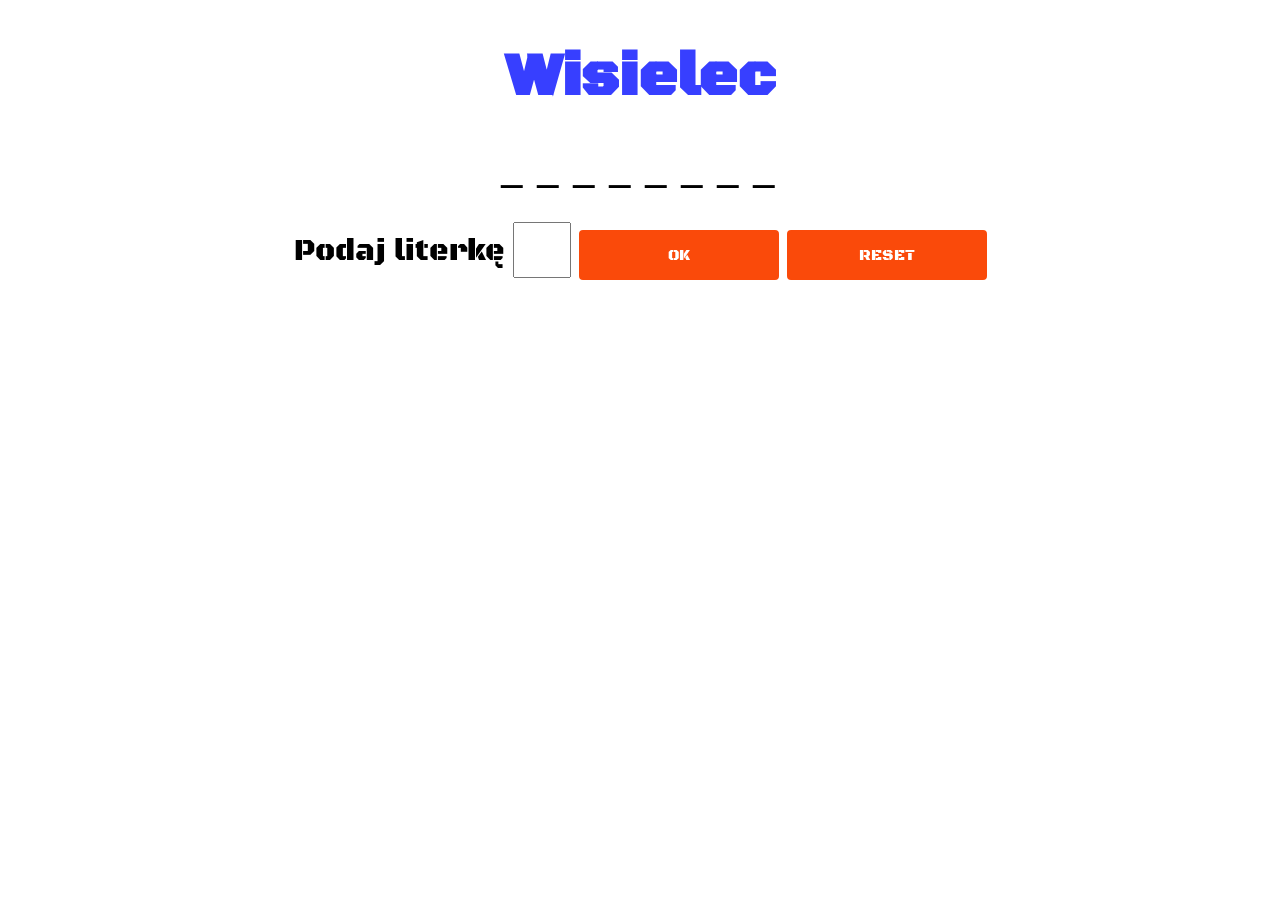
<file: lekcja28/index.html>
<!DOCTYPE html>
<html lang="pl">
  <head>
    <title>Wisielec</title>
    <meta charset="utf-8">
    <meta http-equiv="X-UA-Compatible" content="IE=edge">
    <meta name="viewport" content="width=device-width, initial-scale=1">
    
    <!-- import the webpage's stylesheet -->
    <link rel="stylesheet" href="style.css">
    <!-- import the webpage's javascript file -->
    <script src="script.js" defer></script>
  </head>  
  <body>
    
    <div id="kontener">
      
    
    <h1>Wisielec</h1>
    
    <p id="gra"><!--tutaj będziemy wyświetlać zasłonięte hasło i jeśli dobrze odgadiemy to będzie odkrywana dana litera-->
      
    </p>
  
   
    <label>Podaj literkę</label>
    <input id="litera" type="text" maxlength="1"><!--pole do wpisywania liter-->
      
    <button id="ok">Ok</button>
     <!-- przycisk pojawiający się na koniec gry--> 
    <button id="reset">reset </button>
      
    <!--tutaj będziemy wyświetlać komunikaty typu przegrana/zwycięstwo/ brak literki/ powtórzona literka-->
      <h3 id="komunikat">
    
      </h3>
        
    
      <div><!--miejsce gdzie będzie pojawiać się szubienica-->
        
          <img id="wisielec" src="wisielec.png" width="300">
        
      </div>
  
    </div>
  
  </body>
</html>
</file>
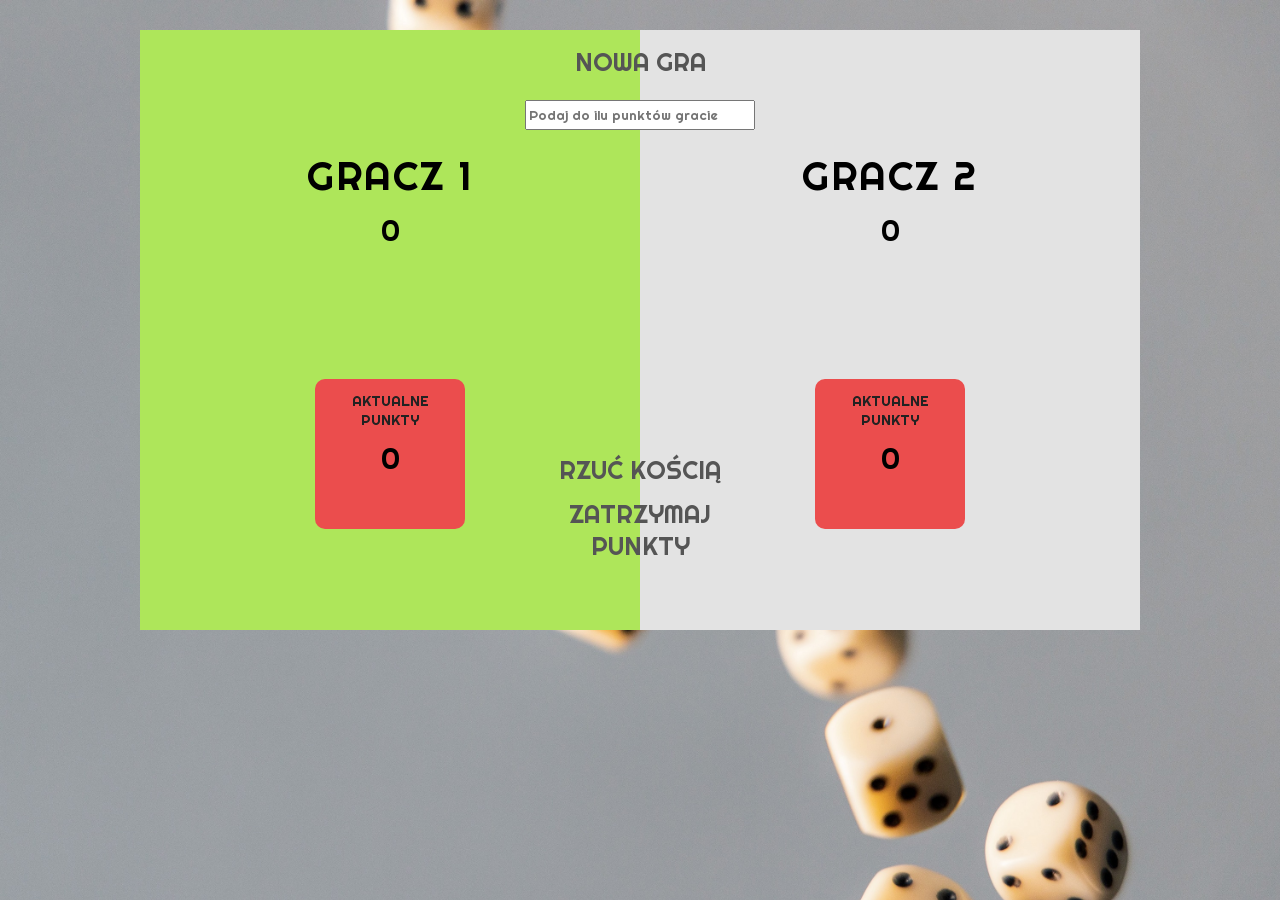
<file: lekcja29/index.html>
<!DOCTYPE html>
<html lang="pl">
  <head>
    <meta charset="utf-8" />
    <meta http-equiv="X-UA-Compatible" content="IE=edge" />
    <meta name="viewport" content="width=device-width, initial-scale=1" />

    <title>Gra w kości</title>

    <!-- import the webpage's stylesheet -->
    <link rel="stylesheet" href="style.css" />

    <!-- import the webpage's javascript file -->
    <script src="script.js" defer=""></script>

    <link rel="icon" href="kosc6.png">
    
  </head>
  <body>
    <div class="pole-gry clearfix">
      <div class="gracz-0-panel aktywny">
        <div class="nazwa-gracza" id="nazwa-0">Gracz 1</div>
        <div class="wynik-gracza" id="wynik-0">0</div>
        <div class="gracz-aktualne-pudelko">
          <div class="etykietka-gracza">Aktualne punkty</div>
          <div class="wynik-gracza" id="aktualne-punkty-0">0</div>
        </div>
      </div>

      <div class="gracz-1-panel" >
        <div class="nazwa-gracza" id="nazwa-1">Gracz 2</div>
        <div class="wynik-gracza" id="wynik-1">0</div>
        <div class="gracz-aktualne-pudelko">
          <div class="etykietka-gracza">Aktualne punkty</div>
          <div class="wynik-gracza" id="aktualne-punkty-1">0</div>
        </div>
      </div>

      <button class="btn-nowa-gra">Nowa gra</button>
      <button class="btn-rzuc">Rzuć kością</button>
      <button class="btn-zatrzymaj">Zatrzymaj punkty</button>

      <input 
        id="wartosc" 
        class="punkty-max" 
        min="1" 
        type="number" 
        placeholder="Podaj do ilu punktów gracie"
      >
  
      <img src="kosc6.png" class="kosc" style="display: none;"/>
      
    
       
    </div>

   
  </body>
</html>
</file>
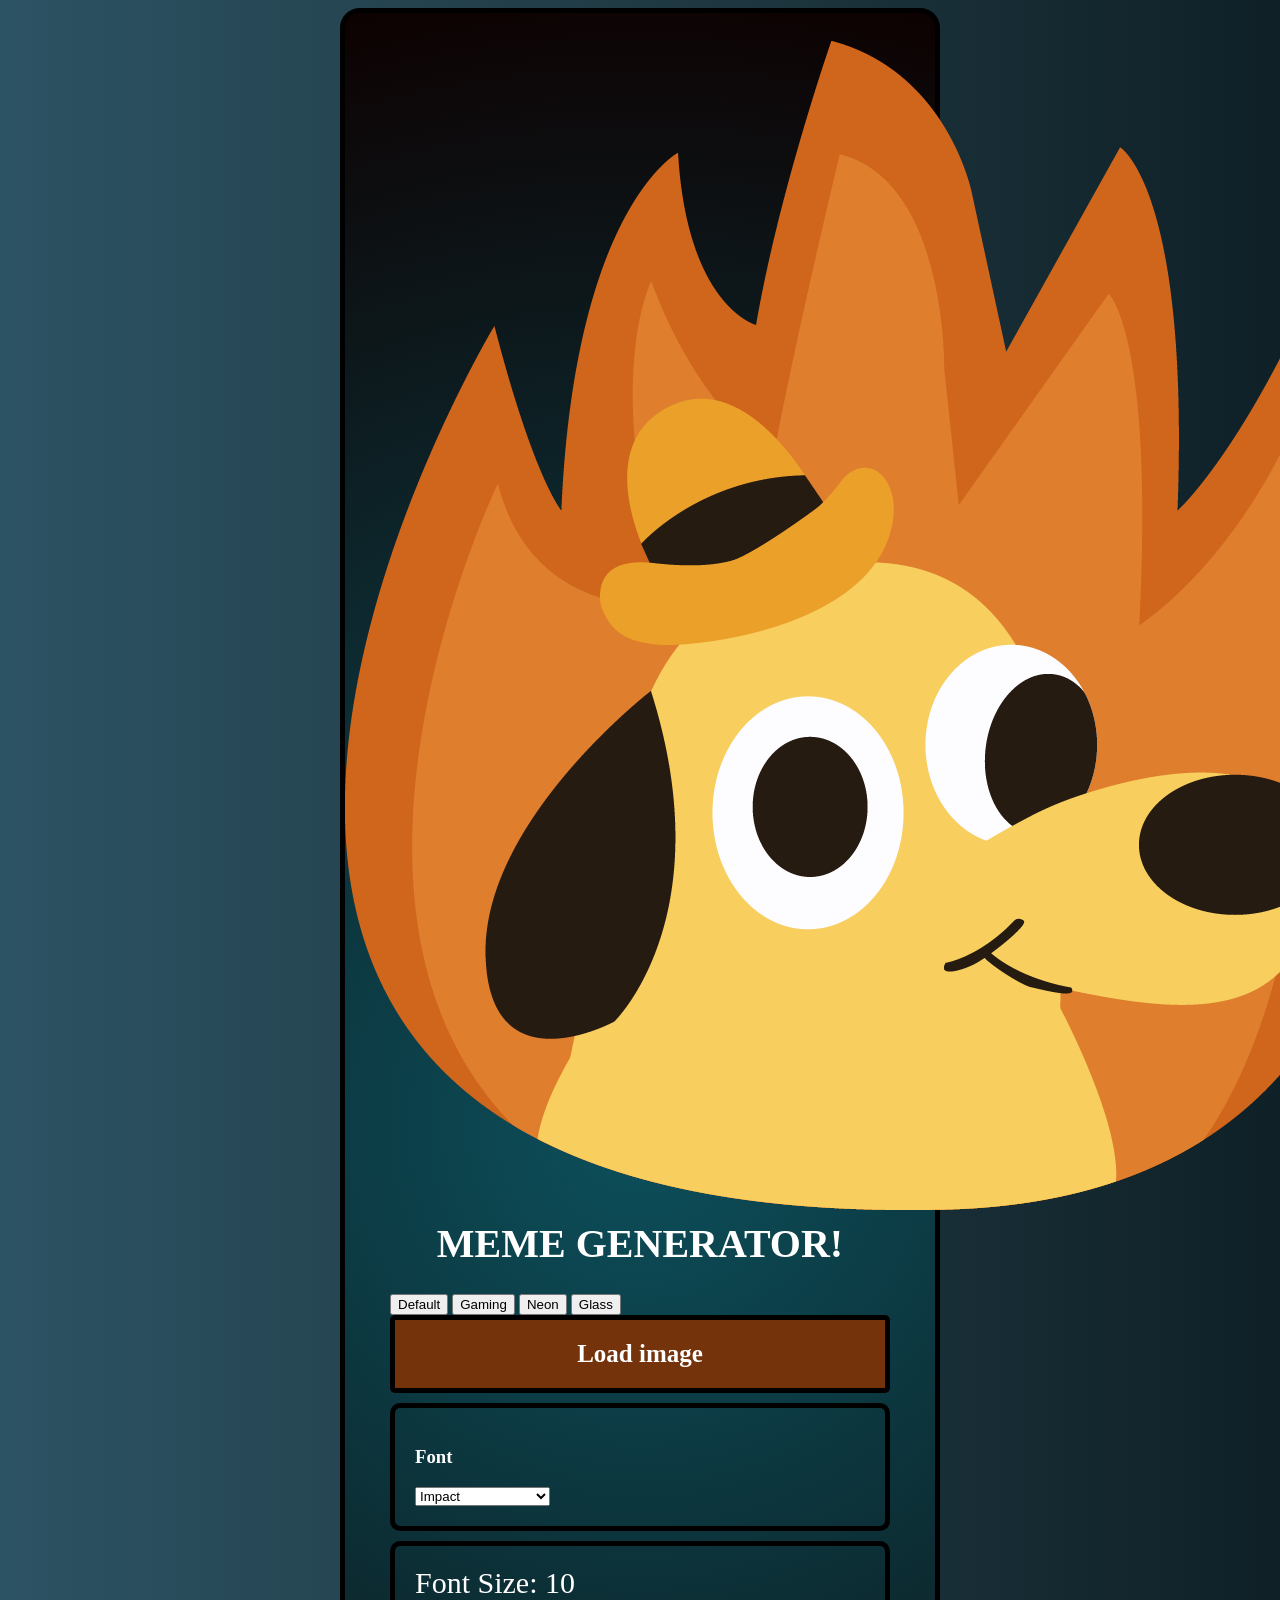
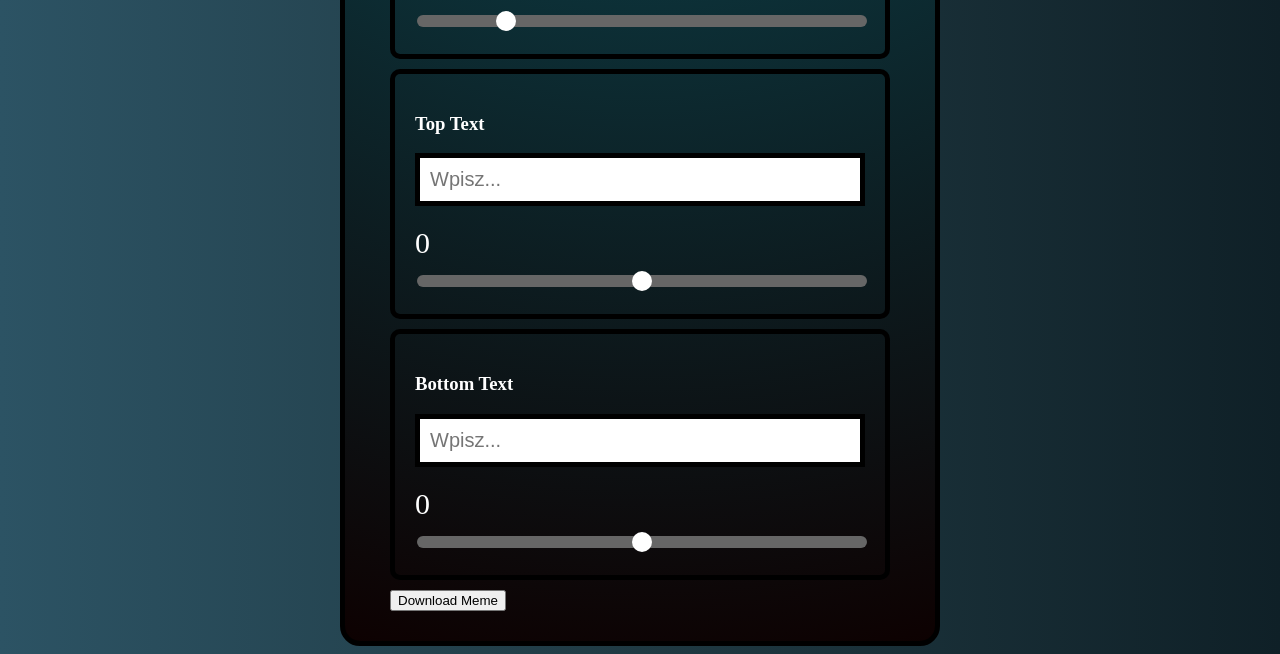
<file: lekcja33/index.html>
<!DOCTYPE html>
<html lang="en">

<head>
    <meta charset="UTF-8">
    <meta name="viewport" content="width=device-width, initial-scale=1.0">
    <title>MEME GENERATOR</title>
    <link id="theme-style" rel="stylesheet" href="style.css">
    <link href="https://fonts.googleapis.com/css2?family=Roboto&family=Open+Sans&family=Montserrat&display=swap"
        rel="stylesheet">
    <script src="script.js" defer></script>
</head>

<body>
    <div id="container">
        <h1>
            <img class="icon" src="dog_icon.png">
            Meme generator!
        </h1>
        <div id="panel">

            <div class="theme-buttons">
                <button id="style.css" data-theme="default" onclick="setStyle('style.css')">Default</button>
                <button id="style-gaming.css" data-theme="gaming" onclick="setStyle('style-gaming.css')">Gaming</button>
                <button id="style-neon.css" data-theme="neon" onclick="setStyle('style-neon.css')">Neon</button>
                <button id="style-glassmorphism.css" data-theme="glass"
                    onclick="setStyle('style-glassmorphism.css')">Glass</button>
            </div>

            <label id="image-button">
                <input type="file" id="select-picture">
                Load image
            </label>

            <div class="box">
                <h3 class="box-title">Font</h3>
                <select id="font-family">
                    <option value="Impact" style="font-family: Impact;">Impact</option>
                    <option value="Arial" style="font-family: Arial, sans-serif;">Arial</option>
                    <option value="Verdana" style="font-family: Verdana, sans-serif;">Verdana</option>
                    <option value="Georgia" style="font-family: Georgia, serif;">Georgia</option>
                    <option value="Times New Roman" style="font-family: 'Times New Roman', serif;">Times New Roman</option>
                    <option value="Courier New" style="font-family: 'Courier New', monospace;">Courier New</option>
                    <option value="Trebuchet MS" style="font-family: 'Trebuchet MS', sans-serif;">Trebuchet MS</option>
                    <option value="Comic Sans MS" style="font-family: 'Comic Sans MS', cursive;">Comic Sans MS</option>
                </select>
            </div>

            <div class="box range">
                <span id="font-size-value">Font Size: 10</span>
                <input type="range" id="font-size" min="1" max="50" class="offset-range" value="10">
            </div>

            <div class="box">
                <h3 class="box-title">Top Text</h3>
                <input type="text" id="text-top" class="textbox" placeholder="Wpisz...">

                <label class="range group">
                    <span id="offset-top-value" class="range-value">0</span>
                    <input type="range" id="offset-top" min="-100" max="100" class="offset-range" value="0">
                </label>
            </div>

            <canvas id="meme"></canvas>

            <div class="box">
                <h3 class="box-title">Bottom Text</h3>
                <input type="text" id="text-bottom" class="textbox" placeholder="Wpisz...">

                <label class="range group">
                    <span id="offset-bottom-value" class="range-value">0</span>
                    <input type="range" id="offset-bottom" min="-100" max="100" class="offset-range" value="0">
                </label>
            </div>

            

            <button id="download-button">Download Meme</button>
        </div>

    </div>
</body>

</html>
</file>
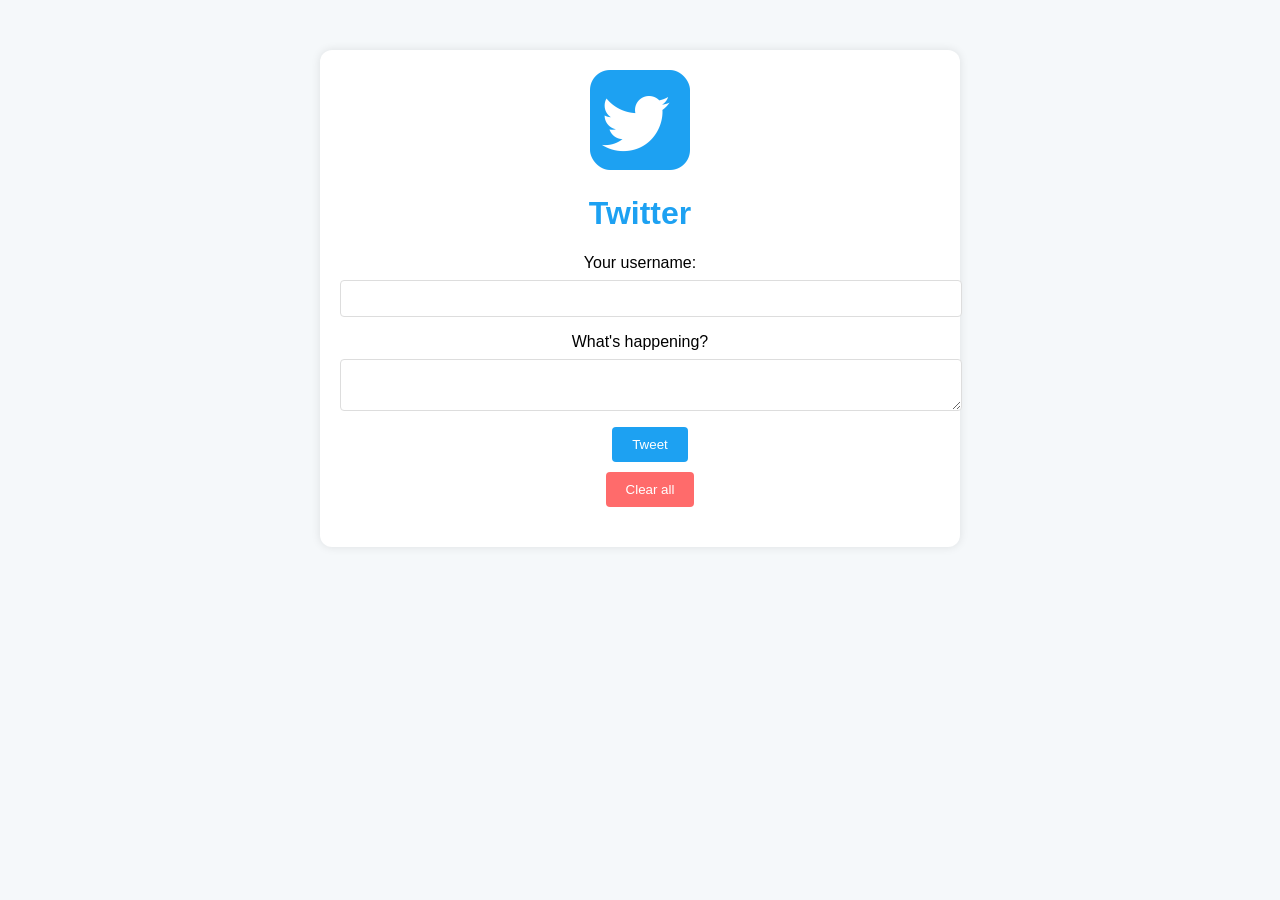
<file: lekcja35 gotowy/index.html>
<!DOCTYPE html>
<html lang="pl">
<head>
    <meta charset="UTF-8">
    <meta name="viewport" content="width=device-width, initial-scale=1.0">
    <link rel="icon" href="twitter.png" />
    <title>Twitter</title>
    <link rel="stylesheet" href="style.css">
</head>
<body>
    <div class="container">
        <img src="twitter.png" class="twitter-logo">
        <h1>Twitter</h1>

        <form id="tweetForm">
            <label for="username">Your username:</label>
            <input type="text" id="username" name="username" required>
            <label for="tweetContent">What's happening?</label>
            <textarea id="tweetContent" name="tweet" required></textarea>
            <button type="submit">Tweet</button>
        </form>

        <button id="clearButton" class="clear-button">Clear all</button>

        <div id="tweets"></div>
    </div>

    <script src="script.js"></script>
</body>
</html>
</file>
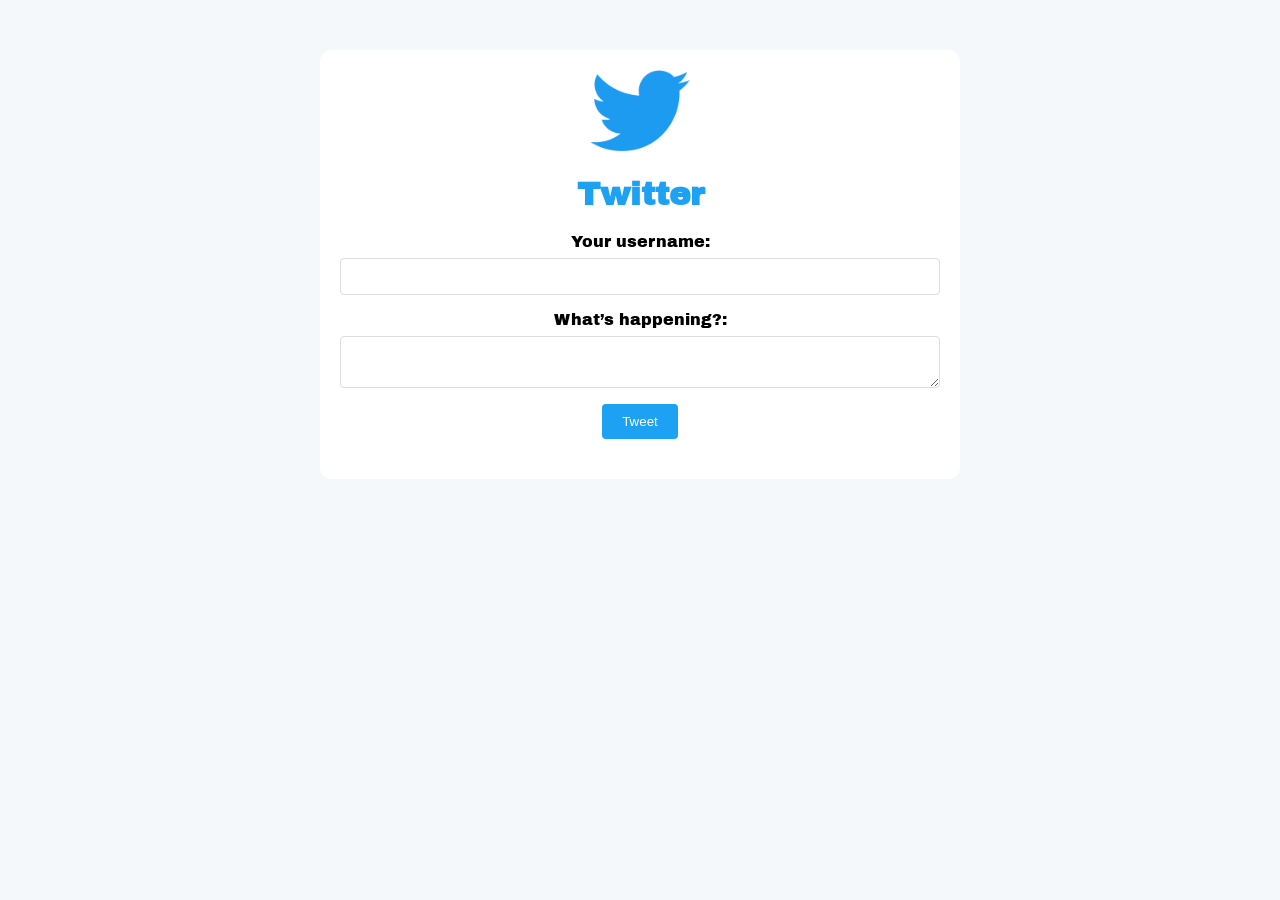
<file: lekcja35/index.html>
<!DOCTYPE html>
<html lang="en">
<head>
    <meta charset="UTF-8">
    <meta name="viewport" content="width=device-width, initial-scale=1.0">
    <link rel="icon" href="twitter.png"/>
    <title>Twitter</title>
    <link rel="stylesheet" href="style.css"/>
    <script src="script.js" defer></script>
</head>
<body>
    
    <main class="container">
        <img src="twitter.png" class="twitter-logo">
        <h1>Twitter</h1>
        <form id="tweetForm">

            <label for="username">Your username:</label>
            <input type="text" id="username" name="username" required>

            <label for="tweet">What’s happening?:</label>
            <textarea id="tweet" name="tweet" required></textarea>

            <button type="submit">Tweet</button>
        </form>

        <div id="tweets"></div>

    </main>

</body>
</html>
</file>
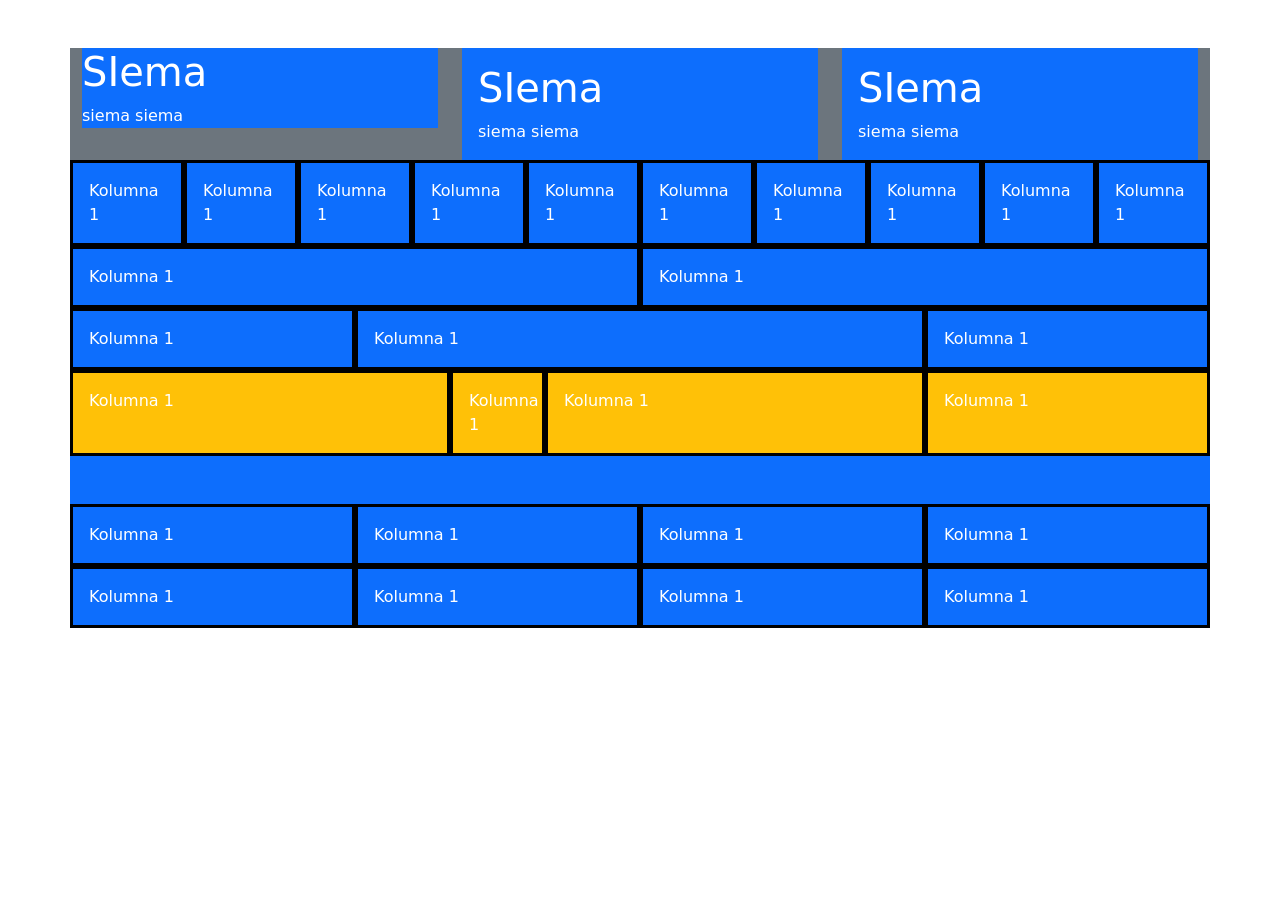
<file: lekcja38/index.html>
<!DOCTYPE html>
<html lang="pl">

<head>
    <meta charset="UTF-8">
    <title>Title</title>
    <link href="https://cdn.jsdelivr.net/npm/bootstrap@5.3.8/dist/css/bootstrap.min.css" rel="stylesheet"
        integrity="sha384-sRIl4kxILFvY47J16cr9ZwB07vP4J8+LH7qKQnuqkuIAvNWLzeN8tE5YBujZqJLB" crossorigin="anonymous">
    <script defer src="https://cdn.jsdelivr.net/npm/bootstrap@5.3.8/dist/js/bootstrap.bundle.min.js"
        integrity="sha384-FKyoEForCGlyvwx9Hj09JcYn3nv7wiPVlz7YYwJrWVcXK/BmnVDxM+D2scQbITxI"
        crossorigin="anonymous"></script>
</head>

<body>
    <main class="container mt-5 bg-primary text-white">
        <div class="row bg-secondary">
            <div class="col-md-4">
                <div class=" bg-primary">
                    <h1>SIema</h1>
                    <div>siema siema</div>
                </div>

            </div>
            <div class="col-md-4">
                <div class="p-3 bg-primary">
                    <h1>SIema</h1>
                    <div>siema siema</div>
                </div>

            </div>
            <div class="col-md-4">
                <div class="p-3 bg-primary">
                    <h1>SIema</h1>
                    <div>siema siema</div>
                </div>

            </div>
        </div>
        <div class="row">
            <div class="col border border-3 border-black p-3">Kolumna 1</div>
            <div class="col border border-3 border-black p-3">Kolumna 1</div>
            <div class="col border border-3 border-black p-3">Kolumna 1</div>
            <div class="col border border-3 border-black p-3">Kolumna 1</div>
            <div class="col border border-3 border-black p-3">Kolumna 1</div>
            <div class="col border border-3 border-black p-3">Kolumna 1</div>
            <div class="col border border-3 border-black p-3">Kolumna 1</div>
            <div class="col border border-3 border-black p-3">Kolumna 1</div>
            <div class="col border border-3 border-black p-3">Kolumna 1</div>
            <div class="col border border-3 border-black p-3">Kolumna 1</div>
            <div class="col border border-3 border-black p-3">Kolumna 1</div>
            <div class="col border border-3 border-black p-3">Kolumna 1</div>
        </div>
        <div class="row">
            <div class="col-3 border border-3 border-black p-3">Kolumna 1</div>
            <div class="col-6 border border-3 border-black p-3">Kolumna 1</div>
            <div class="col-3 border border-3 border-black p-3">Kolumna 1</div>
        </div>
        <div class="row bg-warning">
            <div class="col-4 border border-3 border-black p-3">Kolumna 1</div>
            <div class="col-1 border border-3 border-black p-3">Kolumna 1</div>
            <div class="col-4 border border-3 border-black p-3">Kolumna 1</div>
            <div class="col-3 border border-3 border-black p-3">Kolumna 1</div>
        </div>

        <br><br>

        <div class="row">
            <div class="col border border-3 border-black p-3">Kolumna 1</div>
            <div class="col border border-3 border-black p-3">Kolumna 1</div>
            <div class="col border border-3 border-black p-3">Kolumna 1</div>
            <div class="col border border-3 border-black p-3">Kolumna 1</div>
        </div>
        <div class="row">
            <div class="col-12 col-sm-6 col-lg-3 border border-3 border-black p-3">Kolumna 1</div>
            <div class="col-12 col-sm-6 col-lg-3 border border-3 border-black p-3">Kolumna 1</div>
            <div class="col-12 col-sm-6 col-lg-3 border border-3 border-black p-3">Kolumna 1</div>
            <div class="col-12 col-sm-6 col-lg-3 border border-3 border-black p-3">Kolumna 1</div>

        </div>

    </main>
</body>

</html>
</file>
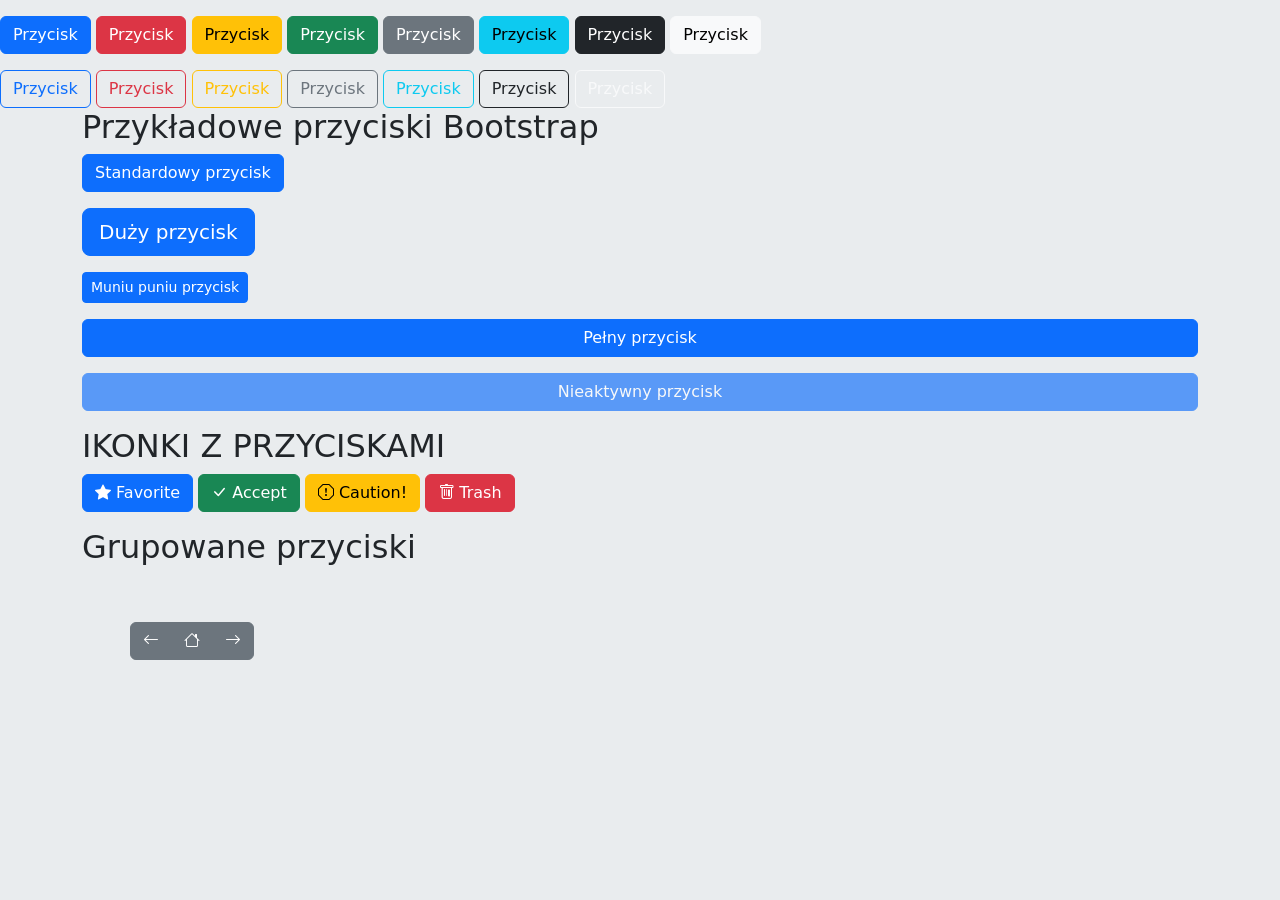
<file: lekcja40 przyciski/index.html>
<!DOCTYPE html>
<html lang="pl">

<head>
    <meta charset="UTF-8">
    <title>Title</title>
    <link href="https://cdn.jsdelivr.net/npm/bootstrap@5.3.8/dist/css/bootstrap.min.css" rel="stylesheet"
        integrity="sha384-sRIl4kxILFvY47J16cr9ZwB07vP4J8+LH7qKQnuqkuIAvNWLzeN8tE5YBujZqJLB" crossorigin="anonymous">
    <script defer src="https://cdn.jsdelivr.net/npm/bootstrap@5.3.8/dist/js/bootstrap.bundle.min.js"
        integrity="sha384-FKyoEForCGlyvwx9Hj09JcYn3nv7wiPVlz7YYwJrWVcXK/BmnVDxM+D2scQbITxI"
        crossorigin="anonymous"></script>
    <link rel="stylesheet" href="https://cdn.jsdelivr.net/npm/bootstrap-icons@1.13.1/font/bootstrap-icons.min.css">
</head>

<body style="background-color: rgb(233, 236, 238);">

    <button class="btn btn-primary mt-3">Przycisk</button>
    <button class="btn btn-danger mt-3">Przycisk</button>
    <button class="btn btn-warning mt-3">Przycisk</button>
    <button class="btn btn-success mt-3">Przycisk</button>
    <button class="btn btn-secondary mt-3">Przycisk</button>
    <button class="btn btn-info mt-3">Przycisk</button>
    <button class="btn btn-dark mt-3">Przycisk</button>
    <button class="btn btn-light mt-3">Przycisk</button>
    <br>
    <button class="btn btn-outline-primary mt-3">Przycisk</button>
    <button class="btn btn-outline-danger mt-3">Przycisk</button>
    <button class="btn btn-outline-warning mt-3">Przycisk</button>
    <button class="btn btn-outline-secondary mt-3">Przycisk</button>
    <button class="btn btn-outline-info mt-3">Przycisk</button>
    <button class="btn btn-outline-dark mt-3">Przycisk</button>
    <button class="btn btn-outline-light mt-3">Przycisk</button>

    <div class="container">
        <h2>Przykładowe przyciski Bootstrap</h2>

        <div class="mb-3">
            <button class="btn btn-primary">Standardowy przycisk</button>
        </div>
        <div class="mb-3">
            <button class="btn btn-primary btn-lg">Duży przycisk</button>
        </div>
        <div class="mb-3">
            <button class="btn btn-primary btn-sm">Muniu puniu przycisk</button>
        </div>
        <div class="mb-3">
            <button class="btn btn-primary w-100">Pełny przycisk</button>
        </div>
        <div class="mb-3">
            <button class="btn btn-primary w-100 disabled">Nieaktywny przycisk</button>
        </div>
    </div>

    <div class="container mt-3">
        <h2>IKONKI Z PRZYCISKAMI</h2>

        <button class="btn btn-primary">
            <i class="bi bi-star-fill"></i>
            Favorite
        </button>

        <button class="btn btn-success">
            <i class="bi bi-check-lg"></i>
            Accept
        </button>
        <button class="btn btn-warning">
            <i class="bi bi-exclamation-octagon"></i>
            Caution!
        </button>
        <button class="btn btn-danger">
            <i class="bi bi-trash"></i>
            Trash
        </button>
    </div>

    <div class="container mt-3">
        <h2>Grupowane przyciski</h2>

        <div class="btn-group m-5">
            <button class="btn btn-secondary">
                <i class="bi bi-arrow-left"></i>
            </button>
            <button class="btn btn-secondary">
                <i class="bi bi-house"></i>
            </button>
            <button class="btn btn-secondary">
                <i class="bi bi-arrow-right"></i>
            </button>
        </div>

    </div>

</body>

</html>
</file>
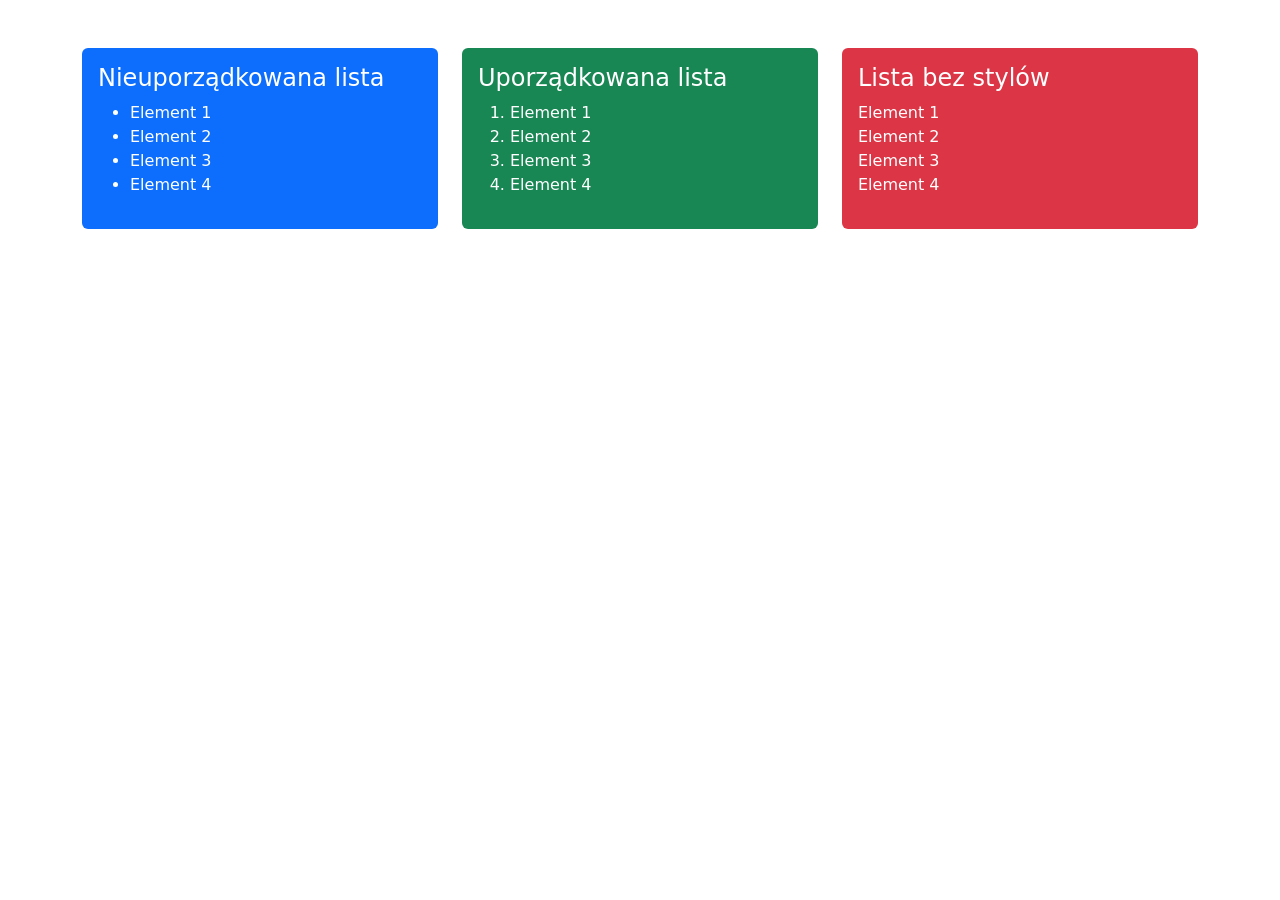
<file: lekcja39/gotowe3listy/index.html>
<!DOCTYPE html>
<html lang="pl">

<head>
    <meta charset="UTF-8">
    <title>Title</title>
    <link href="https://cdn.jsdelivr.net/npm/bootstrap@5.3.8/dist/css/bootstrap.min.css" rel="stylesheet"
        integrity="sha384-sRIl4kxILFvY47J16cr9ZwB07vP4J8+LH7qKQnuqkuIAvNWLzeN8tE5YBujZqJLB" crossorigin="anonymous">
    <script defer src="https://cdn.jsdelivr.net/npm/bootstrap@5.3.8/dist/js/bootstrap.bundle.min.js"
        integrity="sha384-FKyoEForCGlyvwx9Hj09JcYn3nv7wiPVlz7YYwJrWVcXK/BmnVDxM+D2scQbITxI"
        crossorigin="anonymous"></script>
</head>

<body>

    <div class="container mt-5">
        <div class="row">
            <!-- Nieuporządkowana lista -->
            <div class="col-md-4">
                <div class="p-3 mb-3 bg-primary text-white rounded">

                    <h4>Nieuporządkowana lista</h4>
                    <ul>
                        <li>Element 1</li>
                        <li>Element 2</li>
                        <li>Element 3</li>
                        <li>Element 4</li>
                    </ul>
                </div>
            </div>
            <!-- Uporządkowana lista -->
            <div class="col-md-4">
                <div class="p-3 mb-3 bg-success text-white rounded">
                    <h4>Uporządkowana lista</h4>
                    <ol>
                        <li>Element 1</li>
                        <li>Element 2</li>
                        <li>Element 3</li>
                        <li>Element 4</li>
                    </ol>
                </div>
            </div>
            <!-- Lista bez stylów -->
            <div class="col-md-4">
                <div class="p-3 mb-3 bg-danger text-white rounded">
                    <h4>Lista bez stylów</h4>
                    <ul class="list-unstyled">
                        <li>Element 1</li>
                        <li>Element 2</li>
                        <li>Element 3</li>
                        <li>Element 4</li>
                    </ul>
                </div>
            </div>
        </div>
    </div>

</body>

</html>
</file>
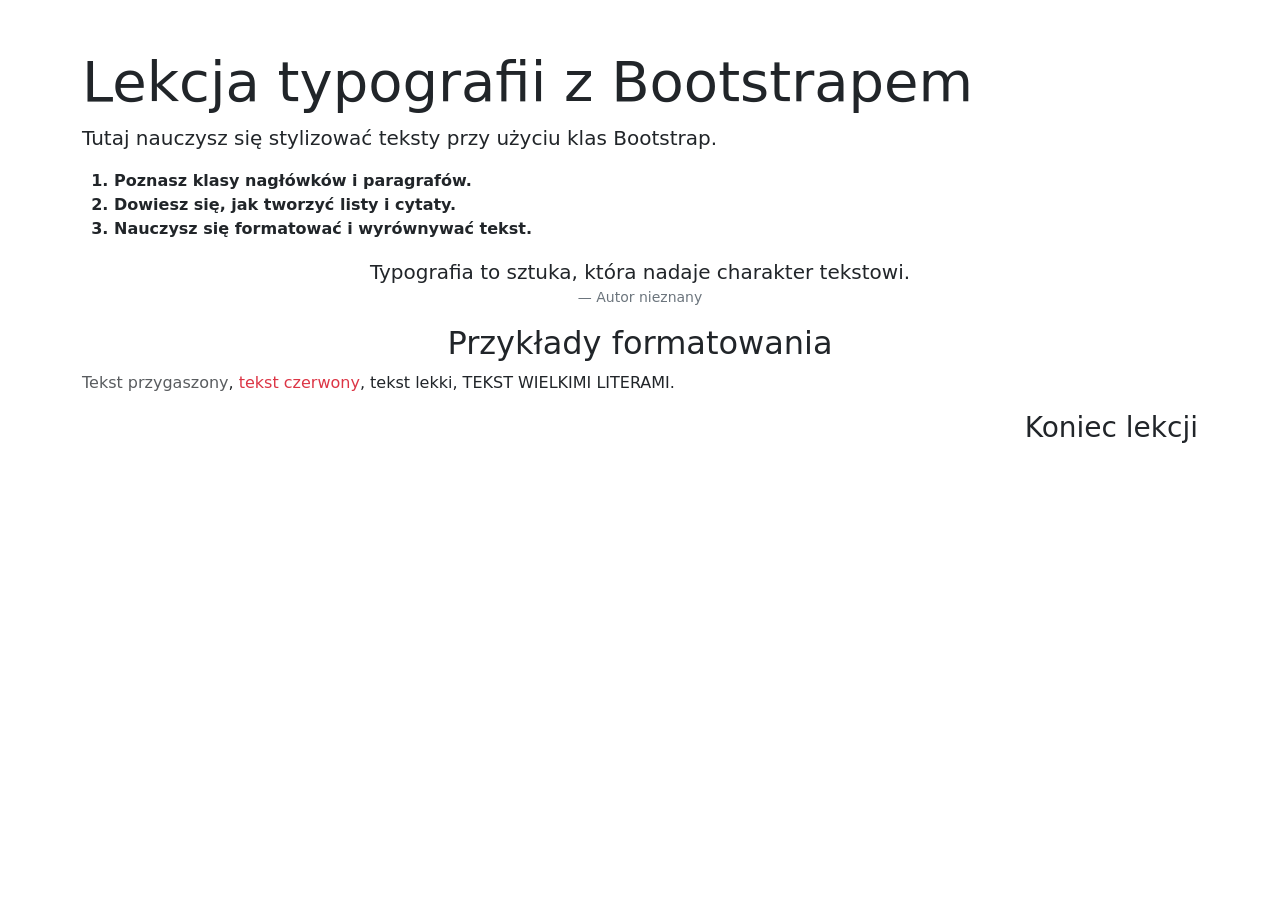
<file: lekcja39/gotoweDodatkowe/index.html>
<!DOCTYPE html>
<html lang="en">

<head>
    <meta charset="UTF-8">
    <meta name="viewport" content="width=device-width, initial-scale=1.0">
    <title>Lekcja Typografii</title>
    <link href="https://cdn.jsdelivr.net/npm/bootstrap@5.3.0-alpha1/dist/css/bootstrap.
min.css" rel="stylesheet">
</head>

<body>
    <div class="container mt-5">
        <!-- Nagłówek główny -->
        <h1 class="display-4">Lekcja typografii z Bootstrapem</h1>
        <!-- Paragraf wstępu -->
        <p class="lead">Tutaj nauczysz się stylizować teksty przy użyciu klas
            Bootstrap.</p>
        <!-- Lista uporządkowana -->
        <ol>
            <li class="fw-bold">Poznasz klasy nagłówków i paragrafów.</li>
            <li class="fw-bold">Dowiesz się, jak tworzyć listy i cytaty.</li>
            <li class="fw-bold">Nauczysz się formatować i wyrównywać tekst.</li>
        </ol>
        <!-- Cytat blokowy -->
        <figure class="text-center">

            <blockquote class="blockquote">
                <p>Typografia to sztuka, która nadaje charakter tekstowi.</p>
            </blockquote>
            <figcaption class="blockquote-footer">Autor nieznany</figcaption>
        </figure>
        <!-- Drugi nagłówek -->
        <h2 class="text-center">Przykłady formatowania</h2>
        <!-- Paragraf z różnymi klasami tekstu -->
        <p>
            <span class="text-muted">Tekst przygaszony</span>,
            <span class="text-danger">tekst czerwony</span>,
            <span class="fw-light">tekst lekki</span>,
            <span class="text-uppercase">tekst wielkimi literami</span>.
        </p>
        <!-- Trzeci nagłówek -->
        <h3 class="text-end">Koniec lekcji</h3>
    </div>
    <script src="https://cdn.jsdelivr.net/npm/bootstrap@5.3.0-alpha1/dist/js/bootstrap.bu
ndle.min.js"></script>
</body>

</html>
</file>
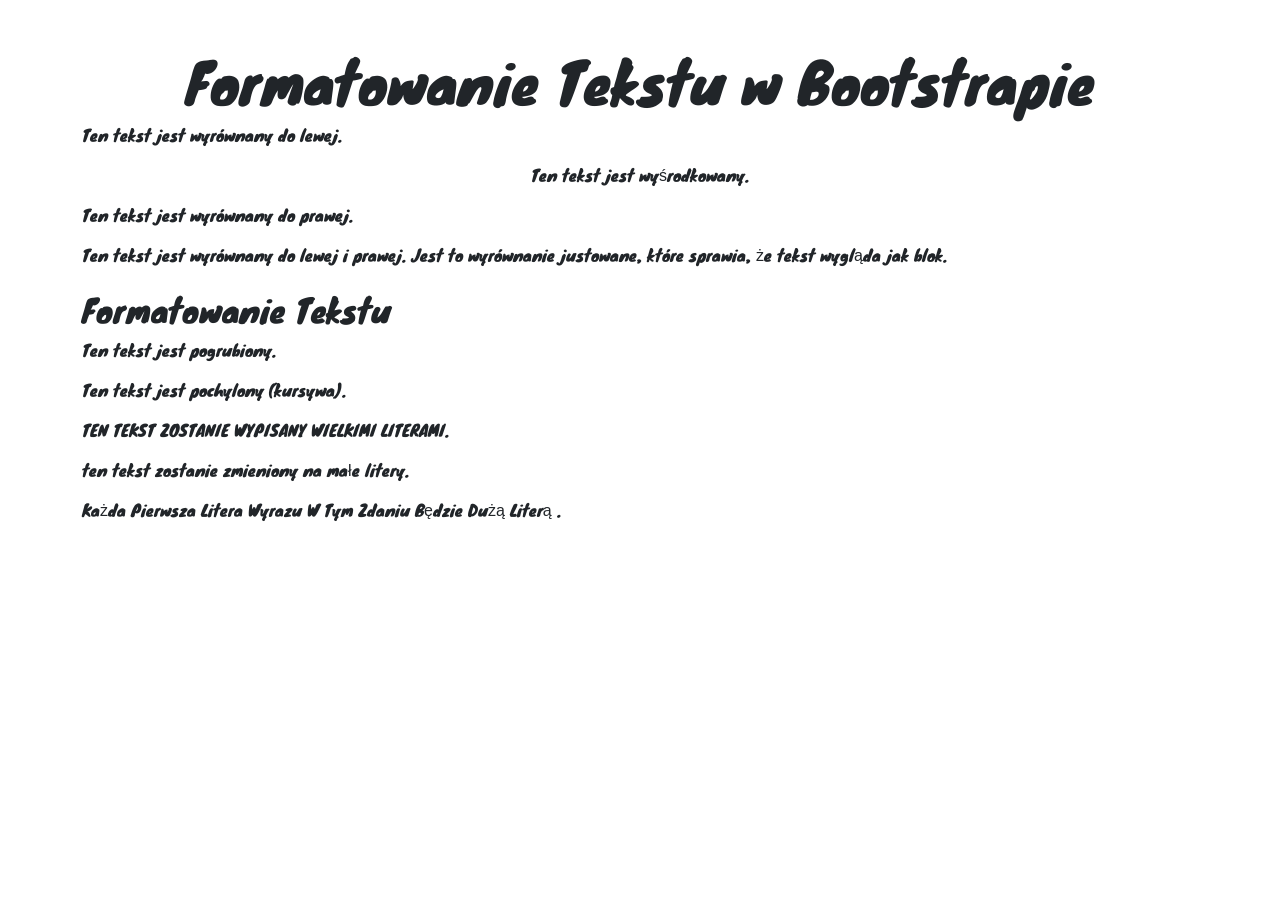
<file: lekcja39/teksty/index.html>
<!DOCTYPE html>
<html lang="en">

<head>
    <meta charset="UTF-8">
    <meta name="viewport" content="width=device-width, initial-scale=1.0">
    <title>Lekcja Typografii</title>
    <link href="https://cdn.jsdelivr.net/npm/bootstrap@5.3.0-alpha1/dist/css/bootstrap.
min.css" rel="stylesheet">

    <link href="https://fonts.googleapis.com/css2?family=Archivo+Black&family=Knewave&display=swap" rel="stylesheet">
    <style>
        body {
            font-family: 'Knewave', sans-serif;
        }
    </style>
</head>

<body>
    <div class="container mt-5">
        <h1 class="display-4 text-center">Formatowanie Tekstu w Bootstrapie</h1>
        <p class="text-left">Ten tekst jest wyrównany do lewej.</p>
        <p class="text-center">Ten tekst jest wyśrodkowany.</p>
        <p class="text-right">Ten tekst jest wyrównany do prawej.</p>
        <p class="text-justify">Ten tekst jest wyrównany do lewej i prawej. Jest
            to wyrównanie justowane, które sprawia, że tekst wygląda jak blok.</p>
        <h2 class="mt-4">Formatowanie Tekstu</h2>
        <p class="font-weight-bold">Ten tekst jest pogrubiony.</p>
        <p class="font-italic">Ten tekst jest pochylony (kursywa).</p>
        <p class="text-uppercase">ten tekst zostanie wypisany wielkimi
            literami.</p>
        <p class="text-lowercase">TEN TEKST ZOSTANIE ZMIENIONY NA MAŁE
            LITERY.</p>
        <p class="text-capitalize">każda pierwsza litera wyrazu w tym zdaniu
            będzie dużą literą .</p>
    </div>
    <script src="https://cdn.jsdelivr.net/npm/bootstrap@5.3.0-alpha1/dist/js/bootstrap.bu
ndle.min.js"></script>
</body>

</html>
</file>
<file: lekcja28/style.css>
@import url('https://fonts.googleapis.com/css2?family=Black+Ops+One&family=Bungee+Outline&display=swap');
 
body {
font-family: 'Black Ops One', cursive;
  font-size:30px;
  
  
}
 
h1 {
 
  color: #373fff;
 
}

img{
  display:none;
}
 
#kontener{
  
  width:1000px;
  margin-left:auto;
  margin-right:auto;
  text-align:center;
  
}
 
input{
  font-family: 'Black Ops One', cursive;
  width:50px;
  height:50px;
  font-size:35px;
}
 
button{
  width:200px;
  height:50px;
  background-color: #fa4a0a;
  color: white;
  cursor:pointer;
  font-size: 16px;
  border-radius: 4px;
  transition-duration: 0.4s;
  border: 2px solid #fa4a0a;
  text-transform:uppercase;
  font-family: 'Black Ops One', cursive;
  
}
 
button:hover {
  background-color: white; 
  color: black;
 
}
 
p{letter-spacing:4px;}
 
.aktywny{
  
  display:block;
  
}
 
.ukryty{
  
   display:none;
  
}
</file>
<file: lekcja29/style.css>
@import url('https://fonts.googleapis.com/css2?family=Righteous&display=swap');

* {
   
    box-sizing: border-box;
    
}



body {
  font-family: 'Righteous', cursive;
  background:url('kosci_tlo.jpg');
  background-position:center top;
  background-size:cover;
 
}

.pole-gry {
  
    margin-top:30px;
    width: 1000px;
    height:600px;
    margin-left:auto;
    margin-right:auto;
    background-color:#e3e3e3;
  
   
}

.gracz-0-panel,
.gracz-1-panel {
    width: 50%;
    float: left;
    height: 600px;
    padding: 100px;
  
}


.nazwa-gracza{
    font-size: 40px;
    text-align: center;
    text-transform: uppercase;
    letter-spacing: 2px;
    margin-top: 20px;
    margin-bottom: 10px;
   
}

.wynik-gracza {
    text-align: center;
    font-size: 80px;
    color: black;
    margin-bottom: 130px;
}

.aktywny { background-color: #aee65a;
}




.gracz-aktualne-pudelko {
    background-color: #EB4D4D;
    color: #ffffff;
    width: 150px;
    height:150px;
   margin: 0 auto;
    padding: 12px;
    text-align: center;
    border-radius:10px;
}

.etykietka-gracza {
    text-transform: uppercase;
    margin-bottom: 10px;
    font-size: 15px;
    color: #222222;
}

.wynik-gracza {
    font-size: 30px;
}

button {
    position: absolute;
    width: 200px;
    left: 50%;
    transform: translateX(-50%);
    color: #555555;
    background: none;
    border: none;
    font-family: 'Righteous', cursive;
    font-size: 25px;
    text-transform: uppercase;
    cursor: pointer;
    font-weight: 300;
    
}

button:hover { font-weight: 600; }


button:focus {
    outline: none;
}

input{
    position: absolute;
    left: 50%;
    transform: translateX(-50%);
    top:100px;
    height:30px;
    width:230px;
    font-family: 'Righteous', cursive;
}

.btn-nowa-gra{ top: 45px;}
.btn-rzuc { top: 453px;}
.btn-zatrzymaj { top: 497px;}


.kosc{
    position: absolute;
    left: 50%;
    top: 178px;
    transform: translateX(-50%);
    height: 200px;
    box-shadow:20px 10px 50px 20px grey;
  
}

.zwyciestwo { background-color: #FFD700; }
.zwyciestwo .nazwa-gracza { font-weight: 300; color: #EB4D4D; }


input{
    position: absolute;
    left: 50%;
    transform: translateX(-50%);
    top:100px;
    height:30px;
    width:230px;
    font-family: 'Righteous', cursive;
}
</file>
<file: lekcja33/style.css>
* {
    box-sizing: border-box;
}

body {
    background: #0F2027;
    /* fallback for old browsers */
    background: -webkit-linear-gradient(to right, #2C5364, #203A43, #0F2027);
    /* Chrome 10-25, Safari 5.1-6 */
    background: linear-gradient(to right, #2C5364, #203A43, #0F2027);
    /* W3C, IE 10+/ Edge, Firefox 16+, Chrome 26+, Opera 12+, Safari 7+ */
    color: white
}

#container {
    max-width: 600px;
    margin-left: auto;
    margin-right: auto;
    padding-bottom: 30px;
    border-radius: 20px;
    background: #0c505c;
    background: radial-gradient(circle, rgba(12, 80, 92, 1) 0%, rgba(13, 1, 1, 1) 100%);
    border: 5px black solid;
}

#select-picture {
    display: none;
}

#image-button {
    display: block;
    width: 100%;
    padding: 20px;
    background-color: #74330b;
    border-radius: 5px;
    text-align: center;
    font-size: 25px;
    font-weight: bold;
    border: 5px black solid;
}

#image-button:hover {
    cursor: pointer;
    background-color: #91410f;
}

h1 {
    text-transform: uppercase;
    text-align: center;
    font-size: 40px;
}

#panel {
    max-width: 500px;
    margin-left: auto;
    margin-right: auto;
}

.textbox {
    width: 100%;
    padding: 10px;
    font-size: 20px;
    margin-bottom: 20px;
    border: 5px black solid;
}

.box {
    border: 5px black solid;
    padding: 20px;
    margin: 10px 0 10px 0;
    border-radius: 10px;
}

.textbox:hover {
    cursor: pointer;
    opacity: 0.8;

}

canvas {
    width: 100%;
    border: 5px black solid;
    display: none;
    border-radius: 10px;
}

.offset-range {
    -webkit-appearance: none;
    width: 100%;
    background: transparent;
}

.offset-range::-webkit-slider-runnable-track {
    height: 12px;
    background: #666;
    border-radius: 6px;
}

.offset-range::-webkit-slider-thumb {
    -webkit-appearance: none;
    width: 20px;
    height: 20px;
    background: #fff;
    border-radius: 50%;
    margin-top: -4px;
    cursor: pointer;
}

.range {
    font-size: 30px;
}
</file>
<file: lekcja35 gotowy/style.css>
body {
    font-family: 'Arial', sans-serif;
    background-color: #f5f8fa;
}

.twitter-logo {
    width: 100px;
    height: 100px;
}

h1 {
    color: #1da1f2;
}

.container {
    max-width: 600px;
    margin: 50px auto;
    padding: 20px;
    background-color: #ffffff;
    border-radius: 12px;
    box-shadow: 0 0 10px rgba(0, 0, 0, 0.1);
    text-align: center;
}

label, textarea {
    display: block;
    margin-bottom: 8px;
}

input, textarea {
    width: 100%;
    padding: 10px;
    margin-bottom: 16px;
    border: 1px solid #dddddd;
    border-radius: 4px;
}

button {
    background-color: #1da1f2;
    color: #fff;
    padding: 10px 20px;
    border: none;
    border-radius: 4px;
    cursor: pointer;
    margin-left: 20px;
}

button:hover {
    background-color: #0d8bff;
}

#tweets {
    margin-top: 20px;
}

.tweet {
    border: 1px solid #dddddd;
    padding: 10px;
    margin-bottom: 16px;
    border-radius: 8px;
}

.tweet strong {
    color: #1da1f2;
}

.timestamp {
    color: #777777;
    font-size: 12px;
}

.clear-button {
    background-color: #ff6b6b;
    margin-top: 10px;
}

.clear-button:hover {
    background-color: #c04d4d;
}
</file>
<file: lekcja35/style.css>
@import url('https://fonts.googleapis.com/css2?family=Archivo+Black&display=swap');

body {
    font-family: "Archivo Black", sans-serif;
    background-color: #f5f8fa;
}

.twitter-logo {
    width: 100px;
    height: auto;
}

.container {
    max-width: 600px;
    margin: 50px auto;
    padding: 20px;
    background-color: white;
    border-radius: 12px;
    box-shadow: 0, 0, 10px rgba(0,0,0,0.1);
    text-align: center;
}

label, textarea {
    display: block;
    margin-bottom: 8px;
}

input, textarea {
    box-sizing: border-box;
    width: 100%;
    padding: 10px;
    margin-bottom: 16px;
    border: 1px solid #dddddd;
    border-radius: 4px;
    resize: vertical;
    overflow: hidden;
}

button {
    background-color: #1da1f2;
    color: white;
    padding: 10px 20px;
    border: none;
    border-radius: 4px;
    cursor: pointer;
}

button:hover {
    background-color: #0d8bff;
}

h1 {
    color: #1da1f2;
}

#tweets {
    margin-top: 20px;
}

.tweet {
    border: 1px solid #dddddd;
    padding: 10px;
    margin-bottom: 16px;
    border-radius: 8px;
}

.tweet strong {
    color: #129bf0;
    font-size: 20px;
}
</file>
